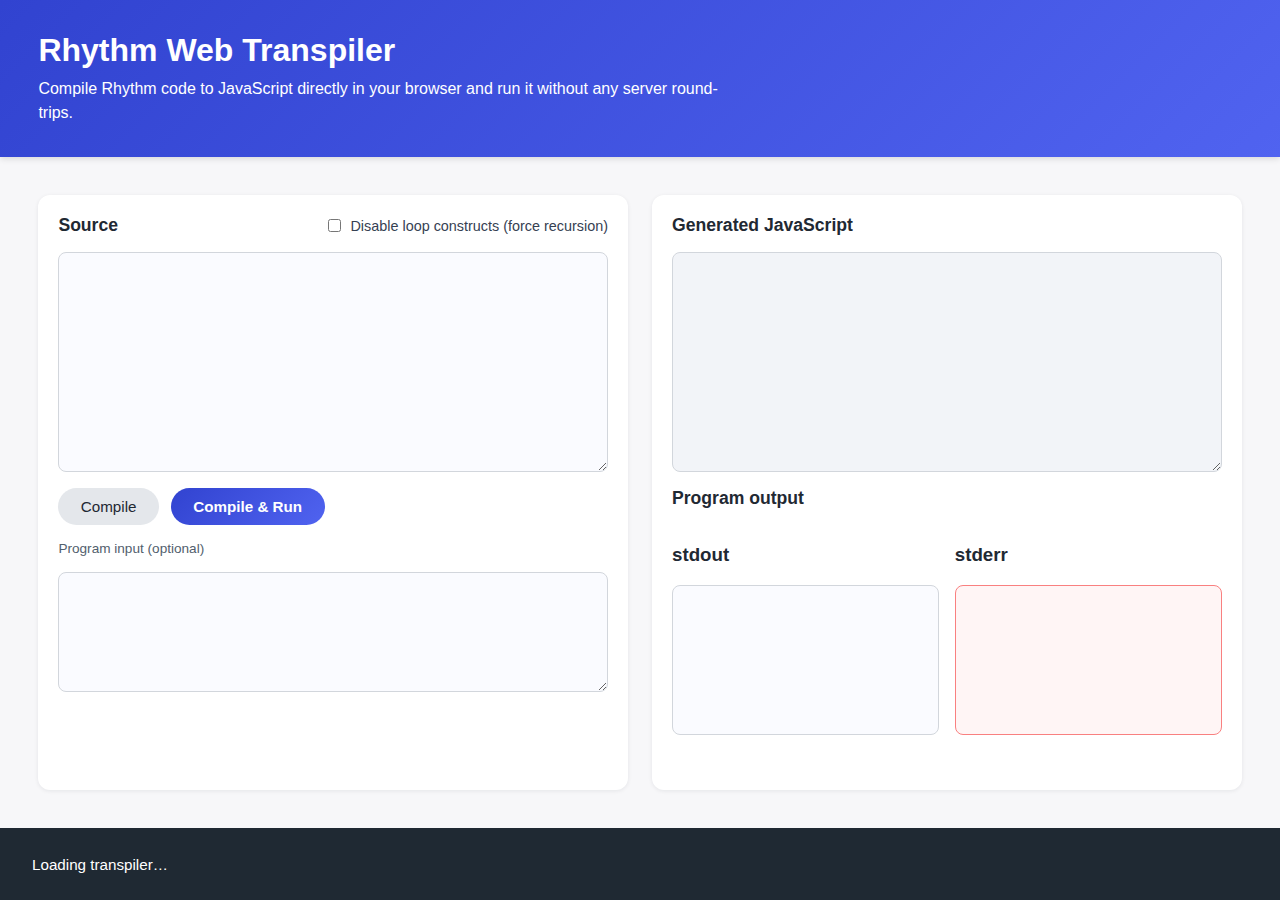
<file: web/index.html>
<!DOCTYPE html>
<html lang="en">
  <head>
    <meta charset="utf-8" />
    <meta name="viewport" content="width=device-width, initial-scale=1" />
    <title>Rhythm Web Transpiler</title>
    <link rel="stylesheet" href="./styles.css" />
  </head>
  <body>
    <header class="page-header">
      <h1>Rhythm Web Transpiler</h1>
      <p class="tagline">
        Compile Rhythm code to JavaScript directly in your browser and run it
        without any server round-trips.
      </p>
    </header>

    <main class="layout">
      <section class="panel">
        <div class="panel-header">
          <h2>Source</h2>
          <label class="toggle">
            <input type="checkbox" id="noLoop" />
            Disable loop constructs (force recursion)
          </label>
        </div>
        <textarea
          id="source"
          class="code-input"
          spellcheck="false"
          aria-label="Rhythm source code"
        ></textarea>
        <div class="actions">
          <button id="compile" type="button">Compile</button>
          <button id="compileRun" type="button" class="primary">Compile &amp; Run</button>
        </div>
        <label class="stdin-label" for="stdinInput">Program input (optional)</label>
        <textarea
          id="stdinInput"
          class="stdin-input"
          spellcheck="false"
          aria-label="Program standard input"
        ></textarea>
      </section>

      <section class="panel">
        <div class="panel-header">
          <h2>Generated JavaScript</h2>
        </div>
        <textarea
          id="jsOutput"
          class="code-output"
          spellcheck="false"
          aria-label="Generated JavaScript"
          readonly
        ></textarea>

        <div class="panel-header">
          <h2>Program output</h2>
        </div>
        <div class="output-group">
          <div>
            <h3>stdout</h3>
            <pre id="stdout" class="output-block" aria-label="Program stdout"></pre>
          </div>
          <div>
            <h3>stderr</h3>
            <pre id="stderr" class="output-block error" aria-label="Program stderr"></pre>
          </div>
        </div>
      </section>
    </main>

    <footer class="status-bar" id="status" data-tone="info">
      Loading transpiler&hellip;
    </footer>

    <script type="module" src="./app.js"></script>
  </body>
</html>
</file>
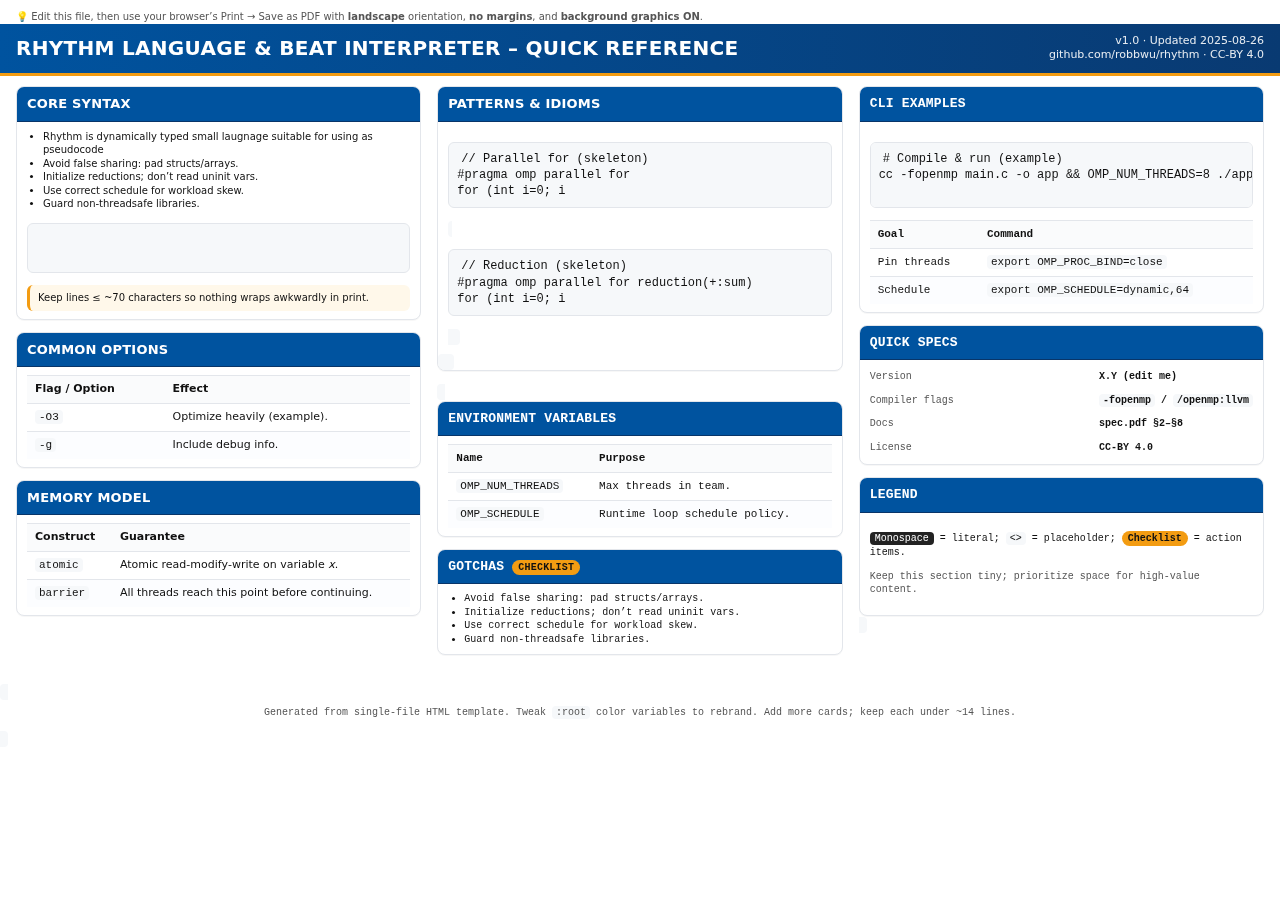
<file: docs/refcard.html>
<!DOCTYPE html>
<html lang="en">
<head>
  <meta charset="utf-8" />
  <title>Quick Reference Card – Your Topic</title>
  <meta name="viewport" content="width=device-width, initial-scale=1" />
  <style>
    /*
      ─────────────────────────────────────────────────────────────────────
      QUICK REFERENCE CARD (Print‑ready, OpenMP‑style)
      - Single HTML file; easy to edit.
      - Use the CSS variables below to theme.
      - Designed for landscape Letter by default; works on A4 too.
      - Content flows into 3 columns per page using CSS columns.
      - Print to PDF: set margins = None, background graphics = ON.
      ─────────────────────────────────────────────────────────────────────
    */

    :root{
      --brand: #00539f;         /* Header bar + accents */
      --brand-2: #f39c12;       /* Secondary accent */
      --ink: #111;              /* Primary text */
      --muted: #555;            /* Secondary text */
      --paper: #ffffff;         /* Background */
      --rule: #e3e6eb;          /* Dividers */
      --code-bg: #f6f8fa;       /* Code blocks */
      --kbd-bg: #222;           /* <kbd> background */
      --kbd-ink: #fff;          /* <kbd> text */
      --radius: 8px;            /* Card rounding */
    }

    /* Page & print setup */
    @page {
      size: Letter landscape; /* Change to A4 if needed */
      margin: 0.4in;          /* Printer margins */
    }

    html, body { height: 100%; }
    body{
      font: 12px/1.35 system-ui, -apple-system, Segoe UI, Roboto, Ubuntu, Cantarell, Noto Sans, Helvetica, Arial, "Apple Color Emoji", "Segoe UI Emoji";
      color: var(--ink);
      background: var(--paper);
      margin: 0;
    }

    /* Header band */
    .header{
      display: grid;
      grid-template-columns: 1fr auto;
      align-items: center;
      gap: 12px;
      background: linear-gradient(90deg, var(--brand), #093a72);
      color: #fff;
      padding: 10px 16px;
      border-bottom: 3px solid var(--brand-2);
    }
    .header .title{
      font-size: 20px;
      letter-spacing: .3px;
      font-weight: 700;
      text-transform: uppercase;
    }
    .header .meta{
      font-size: 11px;
      opacity: .9;
      text-align: right;
    }

    /* 3-column flow per page */
    .columns{
      column-count: 3;
      column-gap: 16px;
      padding: 10px 16px 16px;
    }
    .break{ break-after: column; }

    /* Section cards */
    .card{
      break-inside: avoid;
      background: #fff;
      border: 1px solid var(--rule);
      border-radius: var(--radius);
      box-shadow: 0 1px 0 rgba(0,0,0,.03);
      margin: 0 0 12px;
      overflow: hidden;
    }
    .card h2{
      margin: 0;
      padding: 8px 10px;
      font-size: 13px;
      text-transform: uppercase;
      letter-spacing: .2px;
      color: #fff;
      background: var(--brand);
      border-bottom: 1px solid #083569;
    }
    .card .body{ padding: 8px 10px; }

    /* Definition rows */
    .kv{ display: grid; grid-template-columns: 1fr auto; gap: 6px 10px; }
    .kv div{ padding: 2px 0; }
    .kv .k{ color: var(--muted); }
    .kv .v{ font-weight: 600; }

    /* Tables */
    table{ width: 100%; border-collapse: collapse; font-size: 11px; }
    th, td{ padding: 6px 8px; border-top: 1px solid var(--rule); vertical-align: top; }
    th{ text-align: left; font-weight: 700; background: #fafbfc; }
    tr:nth-child(even) td{ background: #fcfdff; }

    /* Inline labels */
    .pill{
      display: inline-block; font-size: 10px; font-weight: 700;
      padding: 1px 6px; border-radius: 999px; background: var(--brand-2); color:#111;
    }

    /* Code & keyboard */
    code{ font-family: ui-monospace, SFMono-Regular, Menlo, Consolas, "Liberation Mono", monospace; background: var(--code-bg); padding: 1px 4px; border-radius: 4px; }
    pre{ background: var(--code-bg); padding: 8px; border-radius: 6px; overflow: auto; border: 1px solid var(--rule); }
    kbd{ background: var(--kbd-bg); color: var(--kbd-ink); padding: 1px 5px; border-radius: 4px; font-size: 10px; }

    /* Utility */
    .muted{ color: var(--muted); }
    .tiny{ font-size: 10px; }
    .tip{ border-left: 3px solid var(--brand-2); background: #fff8ea; padding: 6px 8px; border-radius: 6px; }

    /* Page footer */
    .footer{ color: var(--muted); font-size: 10px; text-align:center; padding: 6px 0 10px; }

    /* On-screen helper only; hidden when printing */
    @media screen{
      body{ max-width: 1280px; margin: 0 auto; }
      .screen-note{ margin: 10px 16px 0; }
    }
    @media print{
      .screen-note{ display: none; }
      a[href]::after{ content: ""; }
    }
  </style>
</head>
<body>
  <!-- On-screen tip; won't print -->
  <div class="screen-note tiny muted">
    💡 Edit this file, then use your browser’s Print → Save as PDF with <strong>landscape</strong> orientation, <strong>no margins</strong>, and <strong>background graphics ON</strong>.
  </div>

  <header class="header">
    <div class="title">Rhythm Language & Beat Interpreter – Quick Reference</div>
    <div class="meta">
      v1.0 · Updated <span id="stamp">2025‑08‑26</span><br/>
      github.com/robbwu/rhythm · CC‑BY 4.0
    </div>
  </header>

  <main class="columns">
    <!-- ===== Column 1 ===== -->
    <section class="card">
      <h2>Core Syntax</h2>
      <div class="body">
        <ul class="tiny" style="margin:0; padding-left:16px;">
          <li>Rhythm is dynamically typed small laugnage suitable for using as pseudocode</li>
          <li>Avoid false sharing: pad structs/arrays.</li>
          <li>Initialize reductions; don’t read uninit vars.</li>
          <li>Use correct schedule for workload skew.</li>
          <li>Guard non‑threadsafe libraries.</li>
        </ul>
        <pre>
          
        </pre>
       
        <div class="tip tiny" style="margin-top:8px;">Keep lines ≤ ~70 characters so nothing wraps awkwardly in print.</div>
      </div>
    </section>

    <section class="card">
      <h2>Common Options</h2>
      <div class="body">
        <table>
          <thead>
            <tr><th>Flag / Option</th><th>Effect</th></tr>
          </thead>
          <tbody>
            <tr><td><code>-O3</code></td><td>Optimize heavily (example).</td></tr>
            <tr><td><code>-g</code></td><td>Include debug info.</td></tr>
          </tbody>
        </table>
      </div>
    </section>

    <section class="card">
      <h2>Memory Model</h2>
      <div class="body">
        <table>
          <thead>
            <tr><th>Construct</th><th>Guarantee</th></tr>
          </thead>
          <tbody>
            <tr><td><code>atomic</code></td><td>Atomic read‑modify‑write on variable <em>x</em>.</td></tr>
            <tr><td><code>barrier</code></td><td>All threads reach this point before continuing.</td></tr>
          </tbody>
        </table>
      </div>
    </section>

    <div class="break"></div>

    <!-- ===== Column 2 ===== -->
    <section class="card">
      <h2>Patterns & Idioms</h2>
      <div class="body">
        <pre><code>// Parallel for (skeleton)
#pragma omp parallel for
for (int i=0; i<n; ++i){
  // work(i)
}
        </code></pre>
        <pre><code>// Reduction (skeleton)
#pragma omp parallel for reduction(+:sum)
for (int i=0; i<n; ++i){
  sum += a[i];
}
        </code></pre>
      </div>
    </section>

    <section class="card">
      <h2>Environment Variables</h2>
      <div class="body">
        <table>
          <thead>
            <tr><th>Name</th><th>Purpose</th></tr>
          </thead>
          <tbody>
            <tr><td><code>OMP_NUM_THREADS</code></td><td>Max threads in team.</td></tr>
            <tr><td><code>OMP_SCHEDULE</code></td><td>Runtime loop schedule policy.</td></tr>
          </tbody>
        </table>
      </div>
    </section>

    <section class="card">
      <h2>Gotchas <span class="pill">Checklist</span></h2>
      <div class="body">
        <ul class="tiny" style="margin:0; padding-left:16px;">
          <li>Avoid false sharing: pad structs/arrays.</li>
          <li>Initialize reductions; don’t read uninit vars.</li>
          <li>Use correct schedule for workload skew.</li>
          <li>Guard non‑threadsafe libraries.</li>
        </ul>
      </div>
    </section>

    <div class="break"></div>

    <!-- ===== Column 3 ===== -->
    <section class="card">
      <h2>CLI Examples</h2>
      <div class="body">
        <pre><code># Compile & run (example)
cc -fopenmp main.c -o app && OMP_NUM_THREADS=8 ./app
        </code></pre>
        <table>
          <thead>
            <tr><th>Goal</th><th>Command</th></tr>
          </thead>
          <tbody>
            <tr><td>Pin threads</td><td><code>export OMP_PROC_BIND=close</code></td></tr>
            <tr><td>Schedule</td><td><code>export OMP_SCHEDULE=dynamic,64</code></td></tr>
          </tbody>
        </table>
      </div>
    </section>

    <section class="card">
      <h2>Quick Specs</h2>
      <div class="body kv tiny">
        <div class="k">Version</div><div class="v">X.Y (edit me)</div>
        <div class="k">Compiler flags</div><div class="v"><code>-fopenmp</code> / <code>/openmp:llvm</code></div>
        <div class="k">Docs</div><div class="v">spec.pdf §2–§8</div>
        <div class="k">License</div><div class="v">CC‑BY 4.0</div>
      </div>
    </section>

    <section class="card">
      <h2>Legend</h2>
      <div class="body tiny">
        <p><kbd>Monospace</kbd> = literal; <code>&lt;&gt;</code> = placeholder; <span class="pill">Checklist</span> = action items.</p>
        <p class="muted">Keep this section tiny; prioritize space for high‑value content.</p>
      </div>
    </section>

  </main>

  <footer class="footer">
    Generated from single‑file HTML template. Tweak <code>:root</code> color variables to rebrand. Add more cards; keep each under ~14 lines.
  </footer>
</body>
</html>
</file>
<file: web/styles.css>
:root {
  color-scheme: light dark;
  font-family: "Segoe UI", Roboto, Helvetica, Arial, sans-serif;
  background-color: #f7f7f9;
  color: #1f2933;
}

body {
  margin: 0;
  min-height: 100vh;
  display: flex;
  flex-direction: column;
}

.page-header {
  background: linear-gradient(135deg, #3143d0, #5063f0);
  color: white;
  padding: 2rem clamp(1rem, 3vw, 3rem);
  box-shadow: 0 2px 6px rgba(0, 0, 0, 0.12);
}

.page-header h1 {
  margin: 0 0 0.5rem;
  font-weight: 600;
}

.tagline {
  margin: 0;
  max-width: 680px;
  line-height: 1.5;
}

.layout {
  flex: 1;
  display: grid;
  gap: 1.5rem;
  padding: clamp(1rem, 3vw, 2.5rem);
  grid-template-columns: repeat(auto-fit, minmax(320px, 1fr));
  box-sizing: border-box;
}

.panel {
  background: white;
  border-radius: 12px;
  box-shadow: 0 1px 4px rgba(15, 23, 42, 0.08);
  padding: 1.25rem;
  display: flex;
  flex-direction: column;
  gap: 1rem;
}

.panel-header {
  display: flex;
  justify-content: space-between;
  align-items: center;
  gap: 1rem;
}

.panel-header h2 {
  margin: 0;
  font-size: 1.1rem;
  font-weight: 600;
}

.toggle {
  font-size: 0.9rem;
  display: flex;
  align-items: center;
  gap: 0.4rem;
  color: #364152;
}

.code-input,
.code-output,
.stdin-input {
  width: 100%;
  min-height: 220px;
  border-radius: 8px;
  border: 1px solid #d2d6dc;
  font-family: "Source Code Pro", "Fira Code", monospace;
  font-size: 0.95rem;
  line-height: 1.45;
  padding: 0.75rem;
  resize: vertical;
  box-sizing: border-box;
  background-color: #fafbff;
  color: inherit;
}

.stdin-input {
  min-height: 120px;
}

.code-output[readonly] {
  background-color: #f2f4f8;
}

.actions {
  display: flex;
  gap: 0.75rem;
}

button {
  appearance: none;
  border: none;
  border-radius: 999px;
  padding: 0.6rem 1.4rem;
  font-size: 0.95rem;
  cursor: pointer;
  background: #e4e7eb;
  color: #1f2933;
  transition: background 0.2s ease;
}

button.primary {
  background: linear-gradient(135deg, #3143d0, #5063f0);
  color: white;
  font-weight: 600;
}

button:disabled {
  opacity: 0.6;
  cursor: not-allowed;
}

button:not(:disabled):hover {
  background: #d2d6dc;
}

button.primary:not(:disabled):hover {
  background: linear-gradient(135deg, #2532a8, #4051d0);
}

.stdin-label {
  font-size: 0.85rem;
  color: #52606d;
}

.output-group {
  display: grid;
  grid-template-columns: repeat(auto-fit, minmax(200px, 1fr));
  gap: 1rem;
}

.output-block {
  min-height: 150px;
  margin: 0;
  padding: 0.75rem;
  border-radius: 8px;
  border: 1px solid #d2d6dc;
  background: #fafbff;
  font-family: "Source Code Pro", "Fira Code", monospace;
  font-size: 0.9rem;
  line-height: 1.4;
  white-space: pre-wrap;
  word-break: break-word;
  box-sizing: border-box;
}

.output-block.error {
  border-color: #f98080;
  background: #fff5f5;
}

.status-bar {
  margin-top: auto;
  padding: 0.75rem clamp(1rem, 3vw, 2rem);
  background: #1f2933;
  color: white;
  font-size: 0.95rem;
  display: flex;
  align-items: center;
  min-height: 3rem;
}

.status-bar[data-tone='success'] {
  background: #0b8b4c;
}

.status-bar[data-tone='error'] {
  background: #d64545;
}

.status-bar[data-tone='info'] {
  background: #1f2933;
}

@media (max-width: 720px) {
  .panel {
    padding: 1rem;
  }

  .code-input,
  .code-output,
  .stdin-input {
    min-height: 180px;
  }
}
</file>
